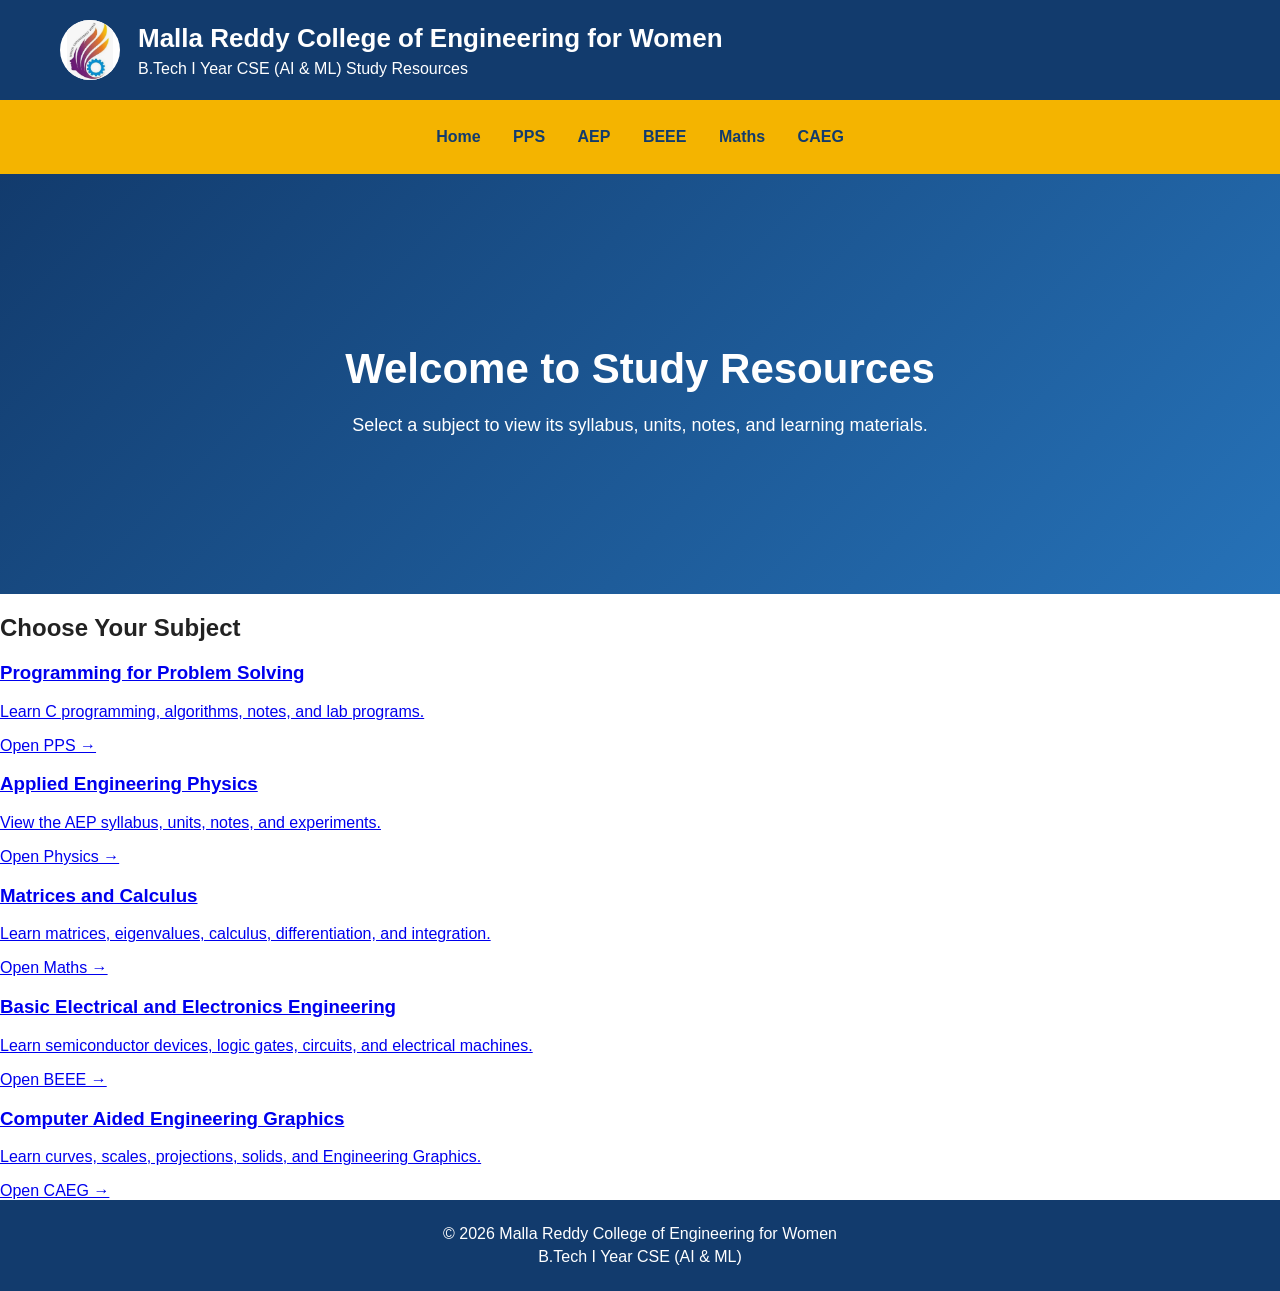
<file: index.html>
<!DOCTYPE html>
<html lang="en">
<head>
  <meta charset="UTF-8">
  <meta name="viewport" content="width=device-width, initial-scale=1.0">
  <title>MRECW Study Resources</title>
  <link rel="stylesheet" href="style.css">
</head>

<body>
  <header>
    <div class="logo">
      <img src="logo.jpg" alt="MRECW College Logo">
    </div>

    <div class="college-name">
      <h1>Malla Reddy College of Engineering for Women</h1>
      <p>B.Tech I Year CSE (AI &amp; ML) Study Resources</p>
    </div>
  </header>

  <nav>
    <nav>
  <a href="index.html">Home</a>
  <a href="pps.html">PPS</a>
  <a href="physics.html">AEP</a>
  <a href="BEEE.html">BEEE</a>
  <a href="maths.html">Maths</a>
  <a href="CAEG.html">CAEG</a>
</nav>
  </nav>

  <section class="hero">
    <div class="hero-content">
      <h2>Welcome to Study Resources</h2>
      <p>Select a subject to view its syllabus, units, notes, and learning materials.</p>
    </div>
  </section>

  <section class="subjects">
    <h2>Choose Your Subject</h2>

    <div class="subject-grid">
      <a class="subject-card" href="pps.html">
        <h3>Programming for Problem Solving</h3>
        <p>Learn C programming, algorithms, notes, and lab programs.</p>
        <span>Open PPS →</span>
      </a>

      <a class="subject-card" href="physics.html">
        <h3>Applied Engineering Physics</h3>
        <p>View the AEP syllabus, units, notes, and experiments.</p>
        <span>Open Physics →</span>
      </a>
      <a class="subject-card" href="maths.html">
  <h3>Matrices and Calculus</h3>
  <p>Learn matrices, eigenvalues, calculus, differentiation, and integration.</p>
  <span>Open Maths →</span>
</a>
<a class="subject-card" href="beee.html">
  <h3>Basic Electrical and Electronics Engineering</h3>
  <p>Learn semiconductor devices, logic gates, circuits, and electrical machines.</p>
  <span>Open BEEE →</span>
</a>
<a class="subject-card" href="caeg.html">
  <h3>Computer Aided Engineering Graphics</h3>
  <p>Learn curves, scales, projections, solids, and Engineering Graphics.</p>
  <span>Open CAEG →</span>
</a>
    </div>
  </section>

  <footer>
    <p>© 2026 Malla Reddy College of Engineering for Women</p>
    <p>B.Tech I Year CSE (AI &amp; ML)</p>
  </footer>
</body>
</html>
</file>
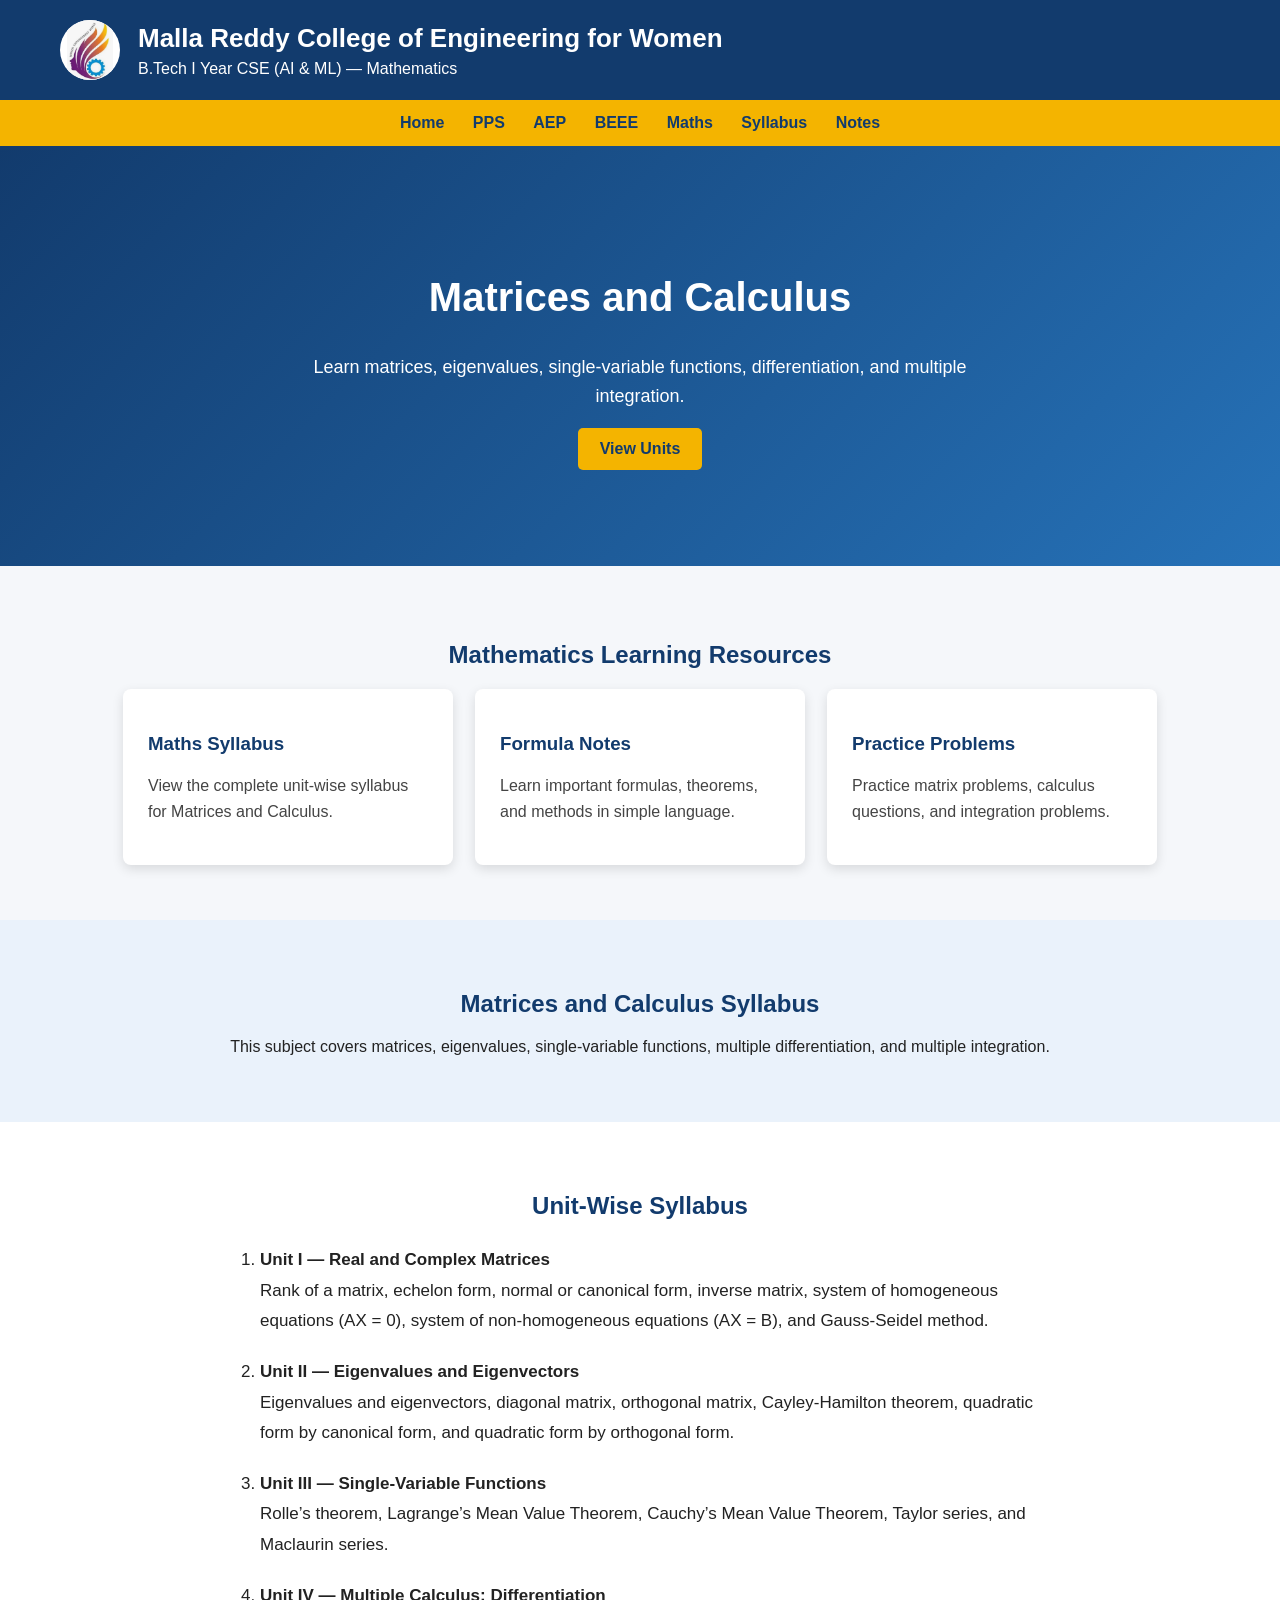
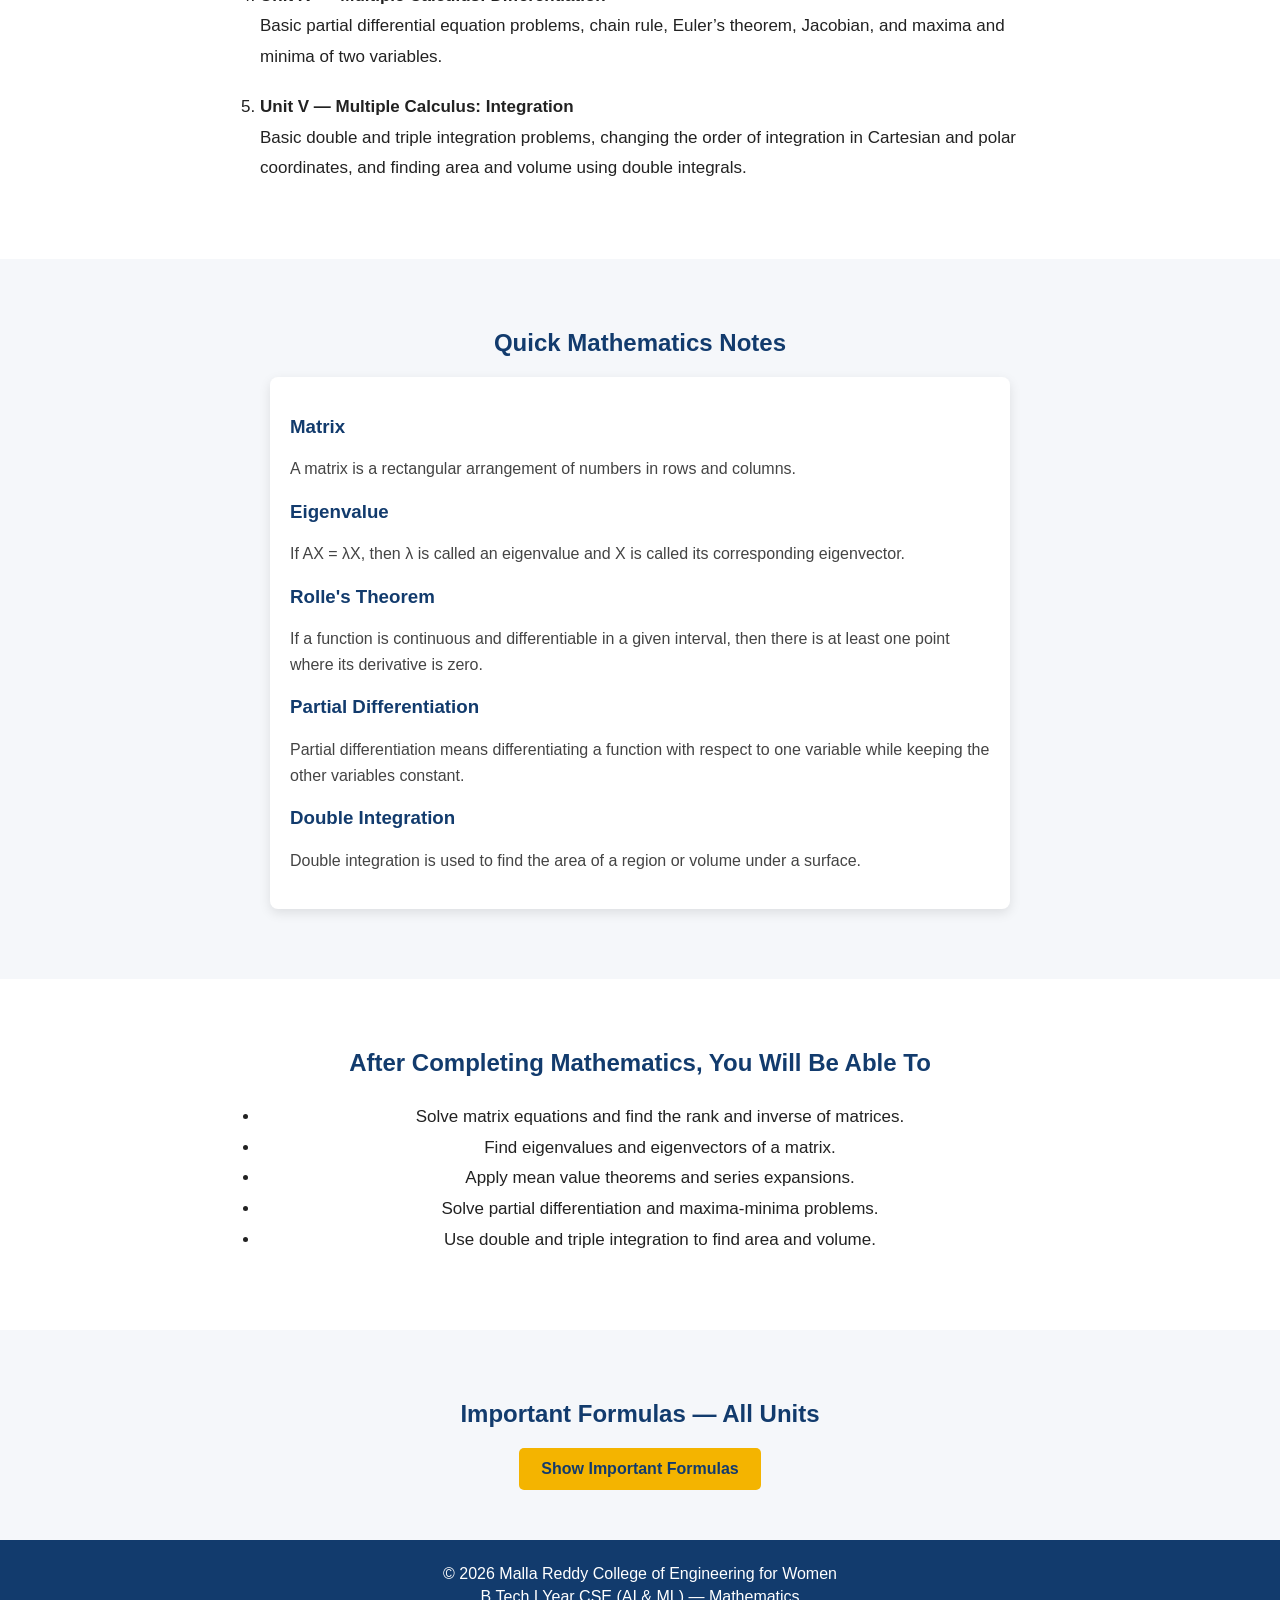
<file: maths.html>
<!DOCTYPE html>
<html lang="en">
<head>
  <meta charset="UTF-8">
  <meta name="viewport" content="width=device-width, initial-scale=1.0">
  <title>Matrices and Calculus | MRECW</title>
  <link rel="stylesheet" href="style-maths.css">
</head>

<body>
  <header>
    <div class="logo">
      <img src="logo.jpg" alt="MRECW College Logo">
    </div>

    <div class="college-name">
      <h1>Malla Reddy College of Engineering for Women</h1>
      <p>B.Tech I Year CSE (AI &amp; ML) — Mathematics</p>
    </div>
  </header>

  <nav>
    <a href="index.html">Home</a>
    <a href="pps.html">PPS</a>
    <a href="physics.html">AEP</a>
    <a href="beee.html">BEEE</a>
    <a href="maths.html">Maths</a>
    <a href="#syllabus">Syllabus</a>
    <a href="#notes">Notes</a>
  </nav>

  <section class="hero" id="home">
    <div class="hero-content">
      <h2>Matrices and Calculus</h2>
      <p>
        Learn matrices, eigenvalues, single-variable functions,
        differentiation, and multiple integration.
      </p>
      <button id="start-button">View Units</button>
    </div>
  </section>

  <section class="highlights">
    <h2>Mathematics Learning Resources</h2>

    <div class="card-container">
      <article class="card">
        <h3>Maths Syllabus</h3>
        <p>View the complete unit-wise syllabus for Matrices and Calculus.</p>
      </article>

      <article class="card">
        <h3>Formula Notes</h3>
        <p>Learn important formulas, theorems, and methods in simple language.</p>
      </article>

      <article class="card">
        <h3>Practice Problems</h3>
        <p>Practice matrix problems, calculus questions, and integration problems.</p>
      </article>
    </div>
  </section>

  <section class="syllabus-section" id="syllabus">
    <h2>Matrices and Calculus Syllabus</h2>

    <p>
      This subject covers matrices, eigenvalues, single-variable functions,
      multiple differentiation, and multiple integration.
    </p>
  </section>

  <section class="units" id="units">
    <h2>Unit-Wise Syllabus</h2>

    <ol>
      <li>
        <b>Unit I — Real and Complex Matrices</b><br>
        Rank of a matrix, echelon form, normal or canonical form,
        inverse matrix, system of homogeneous equations (AX = 0),
        system of non-homogeneous equations (AX = B), and Gauss-Seidel method.
      </li>

      <li>
        <b>Unit II — Eigenvalues and Eigenvectors</b><br>
        Eigenvalues and eigenvectors, diagonal matrix, orthogonal matrix,
        Cayley-Hamilton theorem, quadratic form by canonical form,
        and quadratic form by orthogonal form.
      </li>

      <li>
        <b>Unit III — Single-Variable Functions</b><br>
        Rolle’s theorem, Lagrange’s Mean Value Theorem,
        Cauchy’s Mean Value Theorem, Taylor series, and Maclaurin series.
      </li>

      <li>
        <b>Unit IV — Multiple Calculus: Differentiation</b><br>
        Basic partial differential equation problems, chain rule,
        Euler’s theorem, Jacobian, and maxima and minima of two variables.
      </li>

      <li>
        <b>Unit V — Multiple Calculus: Integration</b><br>
        Basic double and triple integration problems, changing the order of
        integration in Cartesian and polar coordinates, and finding area
        and volume using double integrals.
      </li>
    </ol>
  </section>

  <section class="notes-section" id="notes">
    <h2>Quick Mathematics Notes</h2>

    <div class="notes-box">
      <h3>Matrix</h3>
      <p>
        A matrix is a rectangular arrangement of numbers in rows and columns.
      </p>

      <h3>Eigenvalue</h3>
      <p>
        If AX = λX, then λ is called an eigenvalue and X is called
        its corresponding eigenvector.
      </p>

      <h3>Rolle's Theorem</h3>
      <p>
        If a function is continuous and differentiable in a given interval,
        then there is at least one point where its derivative is zero.
      </p>

      <h3>Partial Differentiation</h3>
      <p>
        Partial differentiation means differentiating a function with respect
        to one variable while keeping the other variables constant.
      </p>

      <h3>Double Integration</h3>
      <p>
        Double integration is used to find the area of a region or volume
        under a surface.
      </p>
    </div>
  </section>

  <section class="outcomes">
    <h2>After Completing Mathematics, You Will Be Able To</h2>

    <ul>
      <li>Solve matrix equations and find the rank and inverse of matrices.</li>
      <li>Find eigenvalues and eigenvectors of a matrix.</li>
      <li>Apply mean value theorems and series expansions.</li>
      <li>Solve partial differentiation and maxima-minima problems.</li>
      <li>Use double and triple integration to find area and volume.</li>
    </ul>
  </section>

  

    <section class="example-section">
  <h2>Important Formulas — All Units</h2>

  <button class="show-button" id="formula-button">
    Show Important Formulas
  </button>

  <div class="formula-box" id="formula-box">
    <h3>Unit I — Matrices</h3>
    <p>
      For a 2 × 2 matrix A = [a b; c d]:<br>
      det(A) = ad − bc
    </p>
    <p>
      A⁻¹ = 1/(ad − bc) [d −b; −c a]
    </p>

    <h3>Unit II — Eigenvalues and Eigenvectors</h3>
    <p>
      Characteristic equation:<br>
      det(A − λI) = 0
    </p>
    <p>
      Eigenvector equation:<br>
      AX = λX
    </p>

    <h3>Unit III — Single-Variable Functions</h3>
    <p>
      Taylor series:<br>
      f(x) = f(a) + (x − a)f′(a) + (x − a)²/2! f″(a) + ...
    </p>
    <p>
      Maclaurin series is Taylor series at a = 0.
    </p>

    <h3>Unit IV — Multiple Calculus: Differentiation</h3>
    <p>
      Total derivative:<br>
      dz/dx = ∂z/∂x + ∂z/∂y × dy/dx
    </p>
    <p>
      Euler’s theorem:<br>
      x(∂z/∂x) + y(∂z/∂y) = nz
    </p>

    <h3>Unit V — Multiple Calculus: Integration</h3>
    <p>
      Double integration:<br>
      ∬ f(x, y) dx dy
    </p>
    <p>
      Area of a region R:<br>
      A = ∬<sub>R</sub> 1 dA
    </p>
    <p>
      Volume under a surface:<br>
      V = ∬<sub>R</sub> z dA
    </p>
  </div>
</section>

  <footer>
    <p>© 2026 Malla Reddy College of Engineering for Women</p>
    <p>B.Tech I Year CSE (AI &amp; ML) — Mathematics</p>
  </footer>

  <script src="script-maths.js"></script>
</body>
</html>
</file>
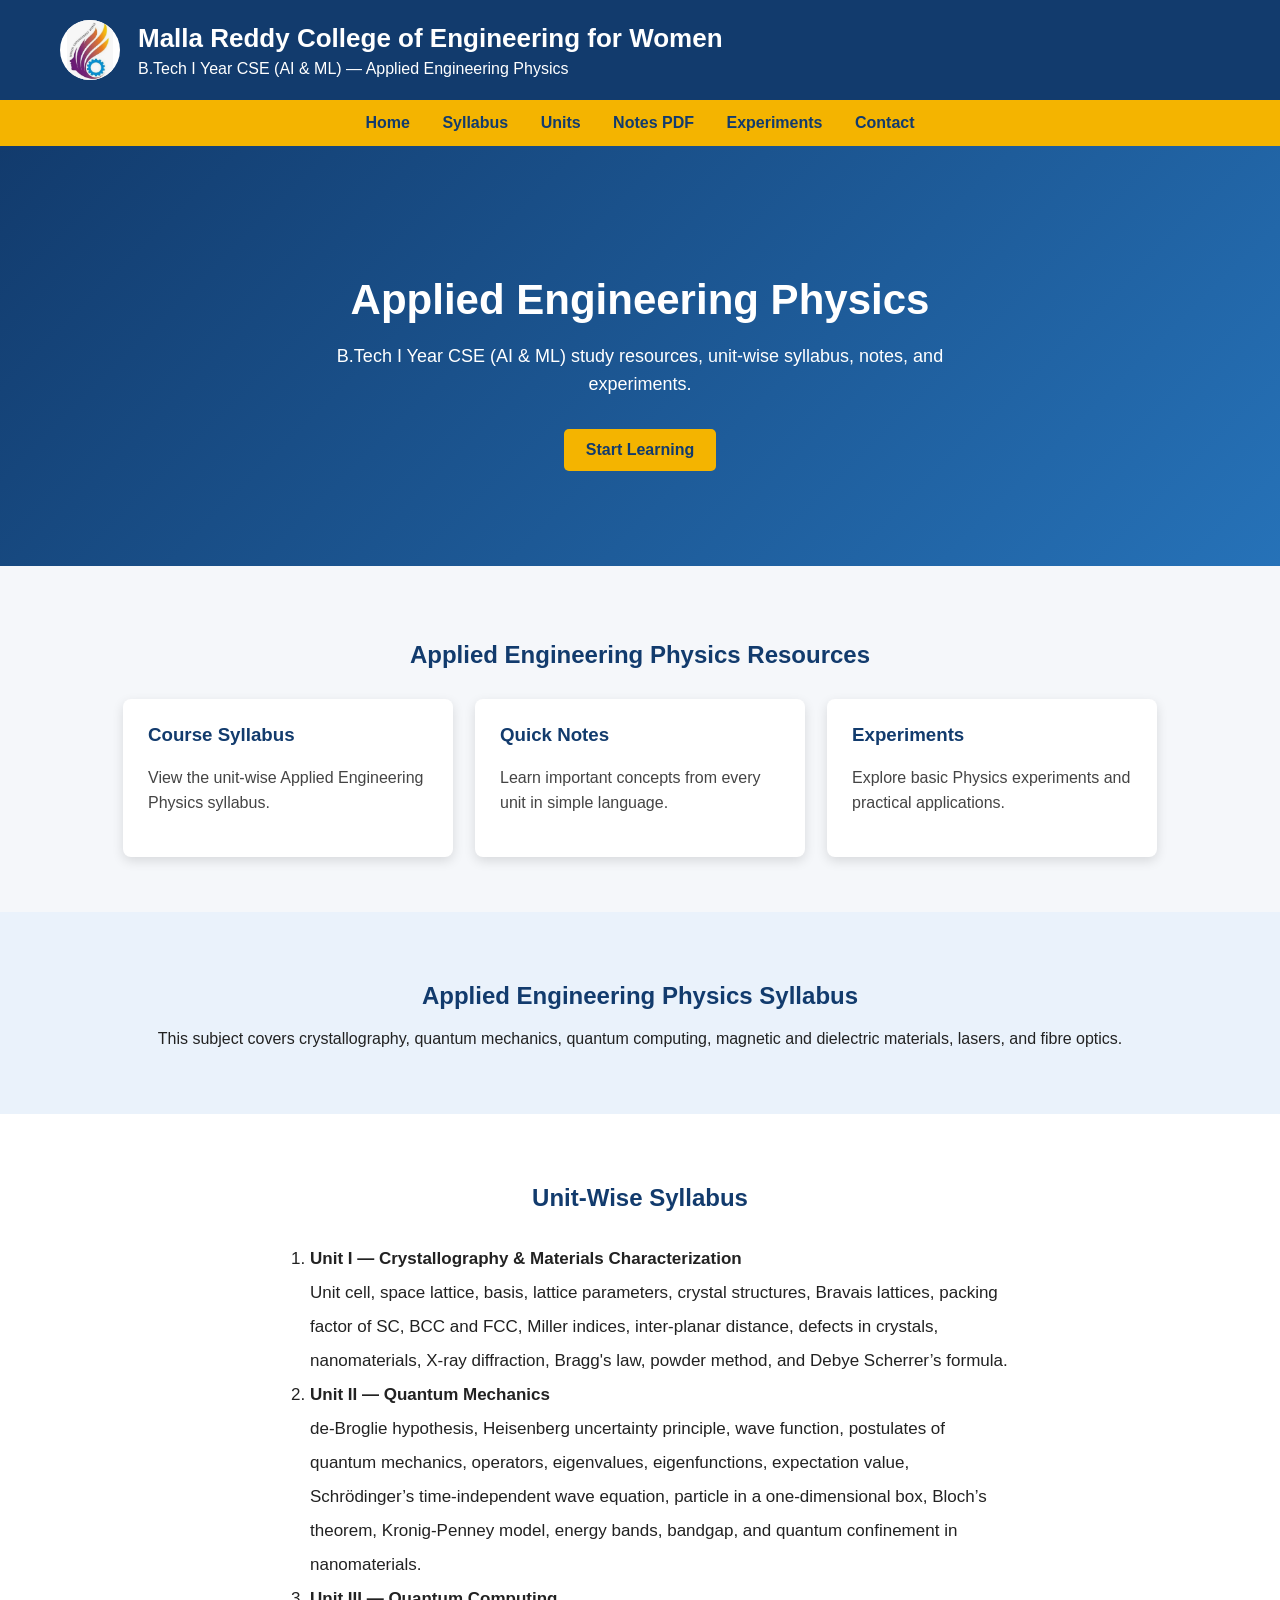
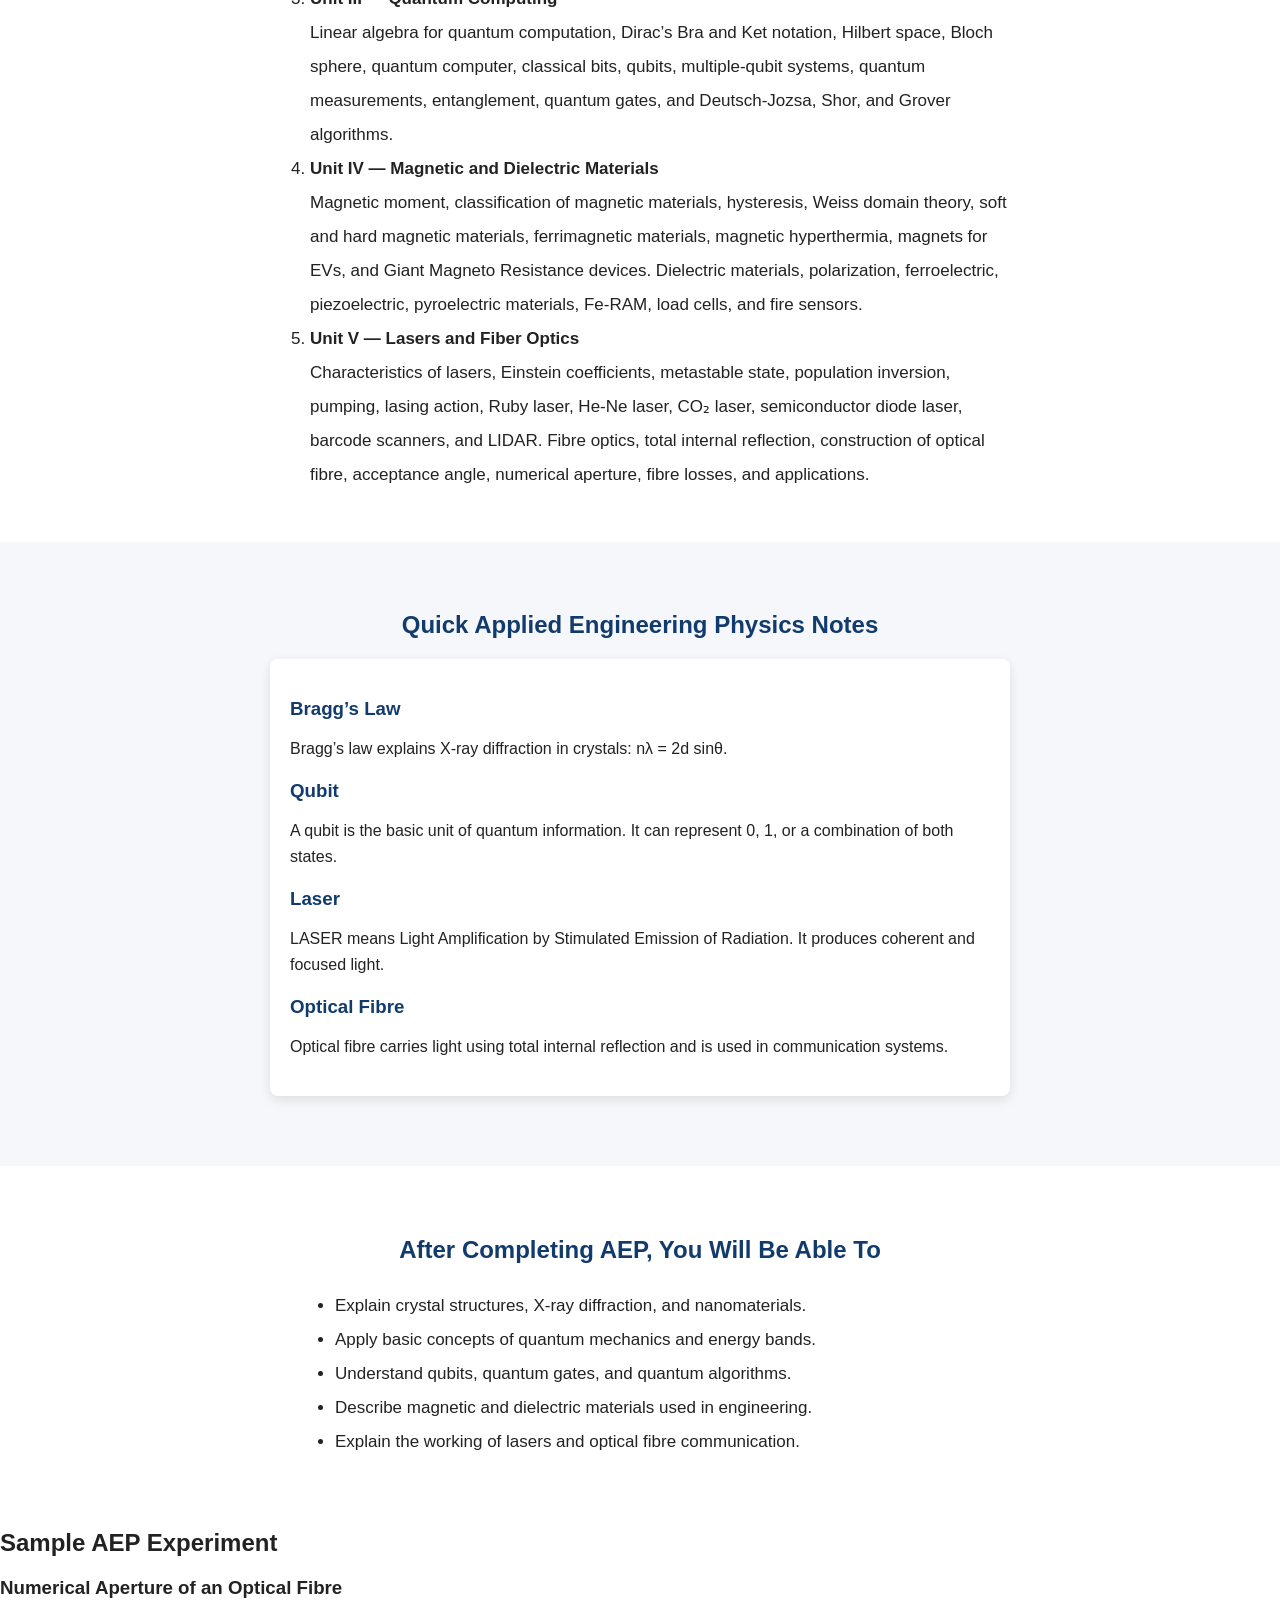
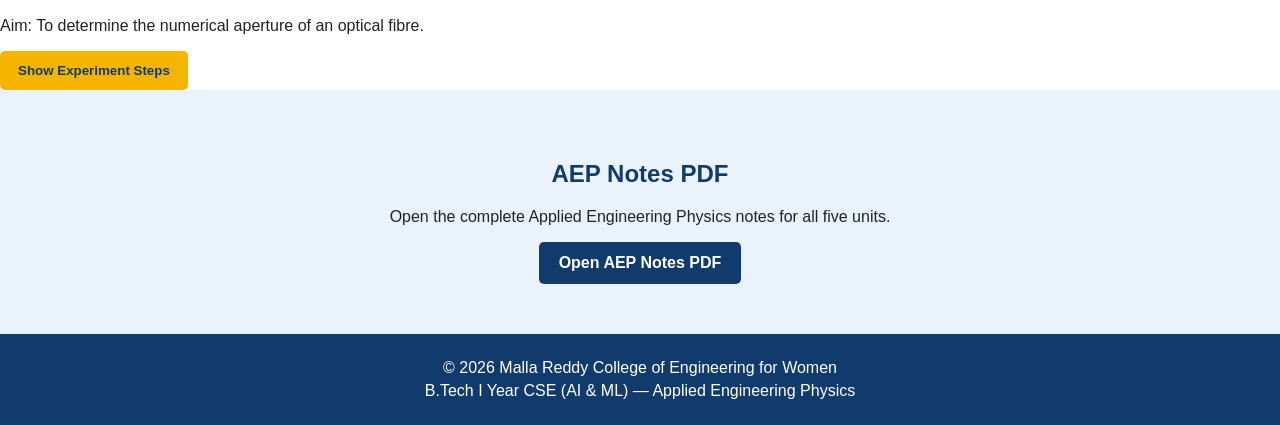
<file: physics.html>
<!DOCTYPE html>
<html lang="en">
<head>
  <meta charset="UTF-8">
  <meta name="viewport" content="width=device-width, initial-scale=1.0">
  <title>Applied Engineering Physics | MRECW</title>
  <link rel="stylesheet" href="style.css">
</head>

<body>
  <header>
    <div class="logo">
      <img src="logo.jpg" alt="MRECW College Logo">
    </div>

    <div class="college-name">
      <h1>Malla Reddy College of Engineering for Women</h1>
      <p>B.Tech I Year CSE (AI &amp; ML) — Applied Engineering Physics</p>
    </div>
  </header>

  <nav>
    <a href="#home">Home</a>
    <a href="#syllabus">Syllabus</a>
    <a href="#units">Units</a>
    <a href="aep-notes.pdf" target="_blank">Notes PDF</a>
    <a href="#experiments">Experiments</a>
    <a href="#contact">Contact</a>
  </nav>

  <section class="hero" id="home">
    <div class="hero-content">
      <h2>Applied Engineering Physics</h2>
      <p>
        B.Tech I Year CSE (AI &amp; ML) study resources, unit-wise syllabus,
        notes, and experiments.
      </p>
      <button id="start-button">Start Learning</button>
    </div>
  </section>

  <section class="highlights">
    <h2>Applied Engineering Physics Resources</h2>

    <div class="card-container">
      <article class="card">
        <h3>Course Syllabus</h3>
        <p>View the unit-wise Applied Engineering Physics syllabus.</p>
      </article>

      <article class="card">
        <h3>Quick Notes</h3>
        <p>Learn important concepts from every unit in simple language.</p>
      </article>

      <article class="card">
        <h3>Experiments</h3>
        <p>Explore basic Physics experiments and practical applications.</p>
      </article>
    </div>
  </section>

  <section class="syllabus-section" id="syllabus">
    <h2>Applied Engineering Physics Syllabus</h2>

    <p>
      This subject covers crystallography, quantum mechanics, quantum
      computing, magnetic and dielectric materials, lasers, and fibre optics.
    </p>
  </section>

  <section class="units" id="units">
    <h2>Unit-Wise Syllabus</h2>

    <ol>
      <li>
        <b>Unit I — Crystallography &amp; Materials Characterization</b><br>
        Unit cell, space lattice, basis, lattice parameters, crystal structures,
        Bravais lattices, packing factor of SC, BCC and FCC, Miller indices,
        inter-planar distance, defects in crystals, nanomaterials,
        X-ray diffraction, Bragg's law, powder method, and Debye Scherrer’s formula.
      </li>

      <li>
        <b>Unit II — Quantum Mechanics</b><br>
        de-Broglie hypothesis, Heisenberg uncertainty principle, wave function,
        postulates of quantum mechanics, operators, eigenvalues, eigenfunctions,
        expectation value, Schrödinger’s time-independent wave equation,
        particle in a one-dimensional box, Bloch’s theorem, Kronig-Penney model,
        energy bands, bandgap, and quantum confinement in nanomaterials.
      </li>

      <li>
        <b>Unit III — Quantum Computing</b><br>
        Linear algebra for quantum computation, Dirac’s Bra and Ket notation,
        Hilbert space, Bloch sphere, quantum computer, classical bits, qubits,
        multiple-qubit systems, quantum measurements, entanglement, quantum gates,
        and Deutsch-Jozsa, Shor, and Grover algorithms.
      </li>

      <li>
        <b>Unit IV — Magnetic and Dielectric Materials</b><br>
        Magnetic moment, classification of magnetic materials, hysteresis,
        Weiss domain theory, soft and hard magnetic materials, ferrimagnetic
        materials, magnetic hyperthermia, magnets for EVs, and Giant Magneto
        Resistance devices. Dielectric materials, polarization, ferroelectric,
        piezoelectric, pyroelectric materials, Fe-RAM, load cells, and fire sensors.
      </li>

      <li>
        <b>Unit V — Lasers and Fiber Optics</b><br>
        Characteristics of lasers, Einstein coefficients, metastable state,
        population inversion, pumping, lasing action, Ruby laser, He-Ne laser,
        CO₂ laser, semiconductor diode laser, barcode scanners, and LIDAR.
        Fibre optics, total internal reflection, construction of optical fibre,
        acceptance angle, numerical aperture, fibre losses, and applications.
      </li>
    </ol>
  </section>

  <section class="notes-section" id="notes">
    <h2>Quick Applied Engineering Physics Notes</h2>

    <div class="notes-box">
      <h3>Bragg’s Law</h3>
      <p>
        Bragg’s law explains X-ray diffraction in crystals:
        nλ = 2d sinθ.
      </p>

      <h3>Qubit</h3>
      <p>
        A qubit is the basic unit of quantum information. It can represent
        0, 1, or a combination of both states.
      </p>

      <h3>Laser</h3>
      <p>
        LASER means Light Amplification by Stimulated Emission of Radiation.
        It produces coherent and focused light.
      </p>

      <h3>Optical Fibre</h3>
      <p>
        Optical fibre carries light using total internal reflection and is
        used in communication systems.
      </p>
    </div>
  </section>

  <section class="outcomes">
    <h2>After Completing AEP, You Will Be Able To</h2>

    <ul>
      <li>Explain crystal structures, X-ray diffraction, and nanomaterials.</li>
      <li>Apply basic concepts of quantum mechanics and energy bands.</li>
      <li>Understand qubits, quantum gates, and quantum algorithms.</li>
      <li>Describe magnetic and dielectric materials used in engineering.</li>
      <li>Explain the working of lasers and optical fibre communication.</li>
    </ul>
  </section>

  <section class="experiment-section" id="experiments">
  <h2>Sample AEP Experiment</h2>
  <h3>Numerical Aperture of an Optical Fibre</h3>

  <p>
    Aim: To determine the numerical aperture of an optical fibre.
  </p>

  <button class="explain-button" id="experiment-button">
    Show Experiment Steps
  </button>

  <div class="program-explanation" id="experiment-explanation">
    <ol>
      <li>Connect the optical fibre to a light source.</li>
      <li>Place a screen at a known distance from the fibre end.</li>
      <li>Measure the diameter of the light spot on the screen.</li>
      <li>Calculate the acceptance angle using the measurements.</li>
      <li>Find numerical aperture using: NA = sin θ.</li>
    </ol>
  </div>
</section>
<section class="pdf-section">
  <h2>AEP Notes PDF</h2>
  <p>Open the complete Applied Engineering Physics notes for all five units.</p>

  <a class="pdf-button" href="aep-notes.pdf" target="_blank">
    Open AEP Notes PDF
  </a>
</section>
  <footer id="contact">
    <p>© 2026 Malla Reddy College of Engineering for Women</p>
    <p>B.Tech I Year CSE (AI &amp; ML) — Applied Engineering Physics</p>
  </footer>

  <script src="script.js"></script>
</body>
</html>
</file>
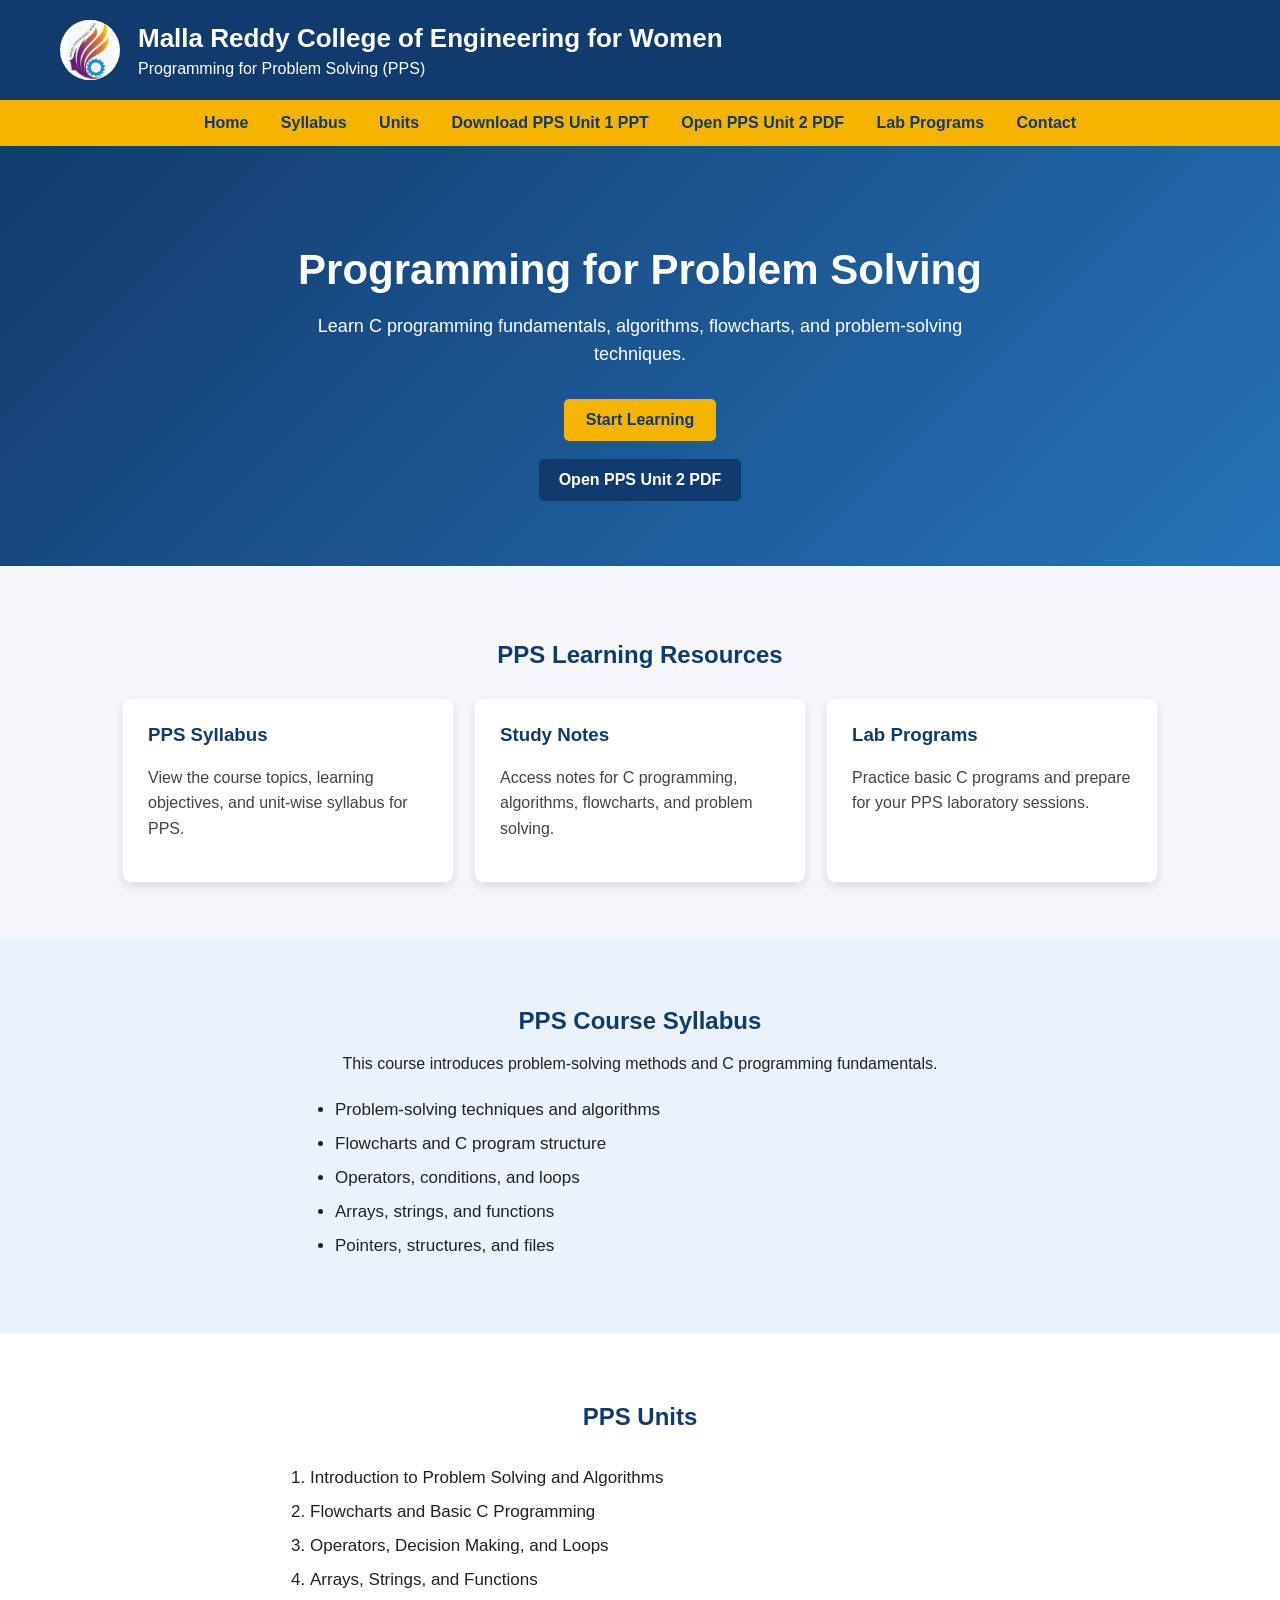
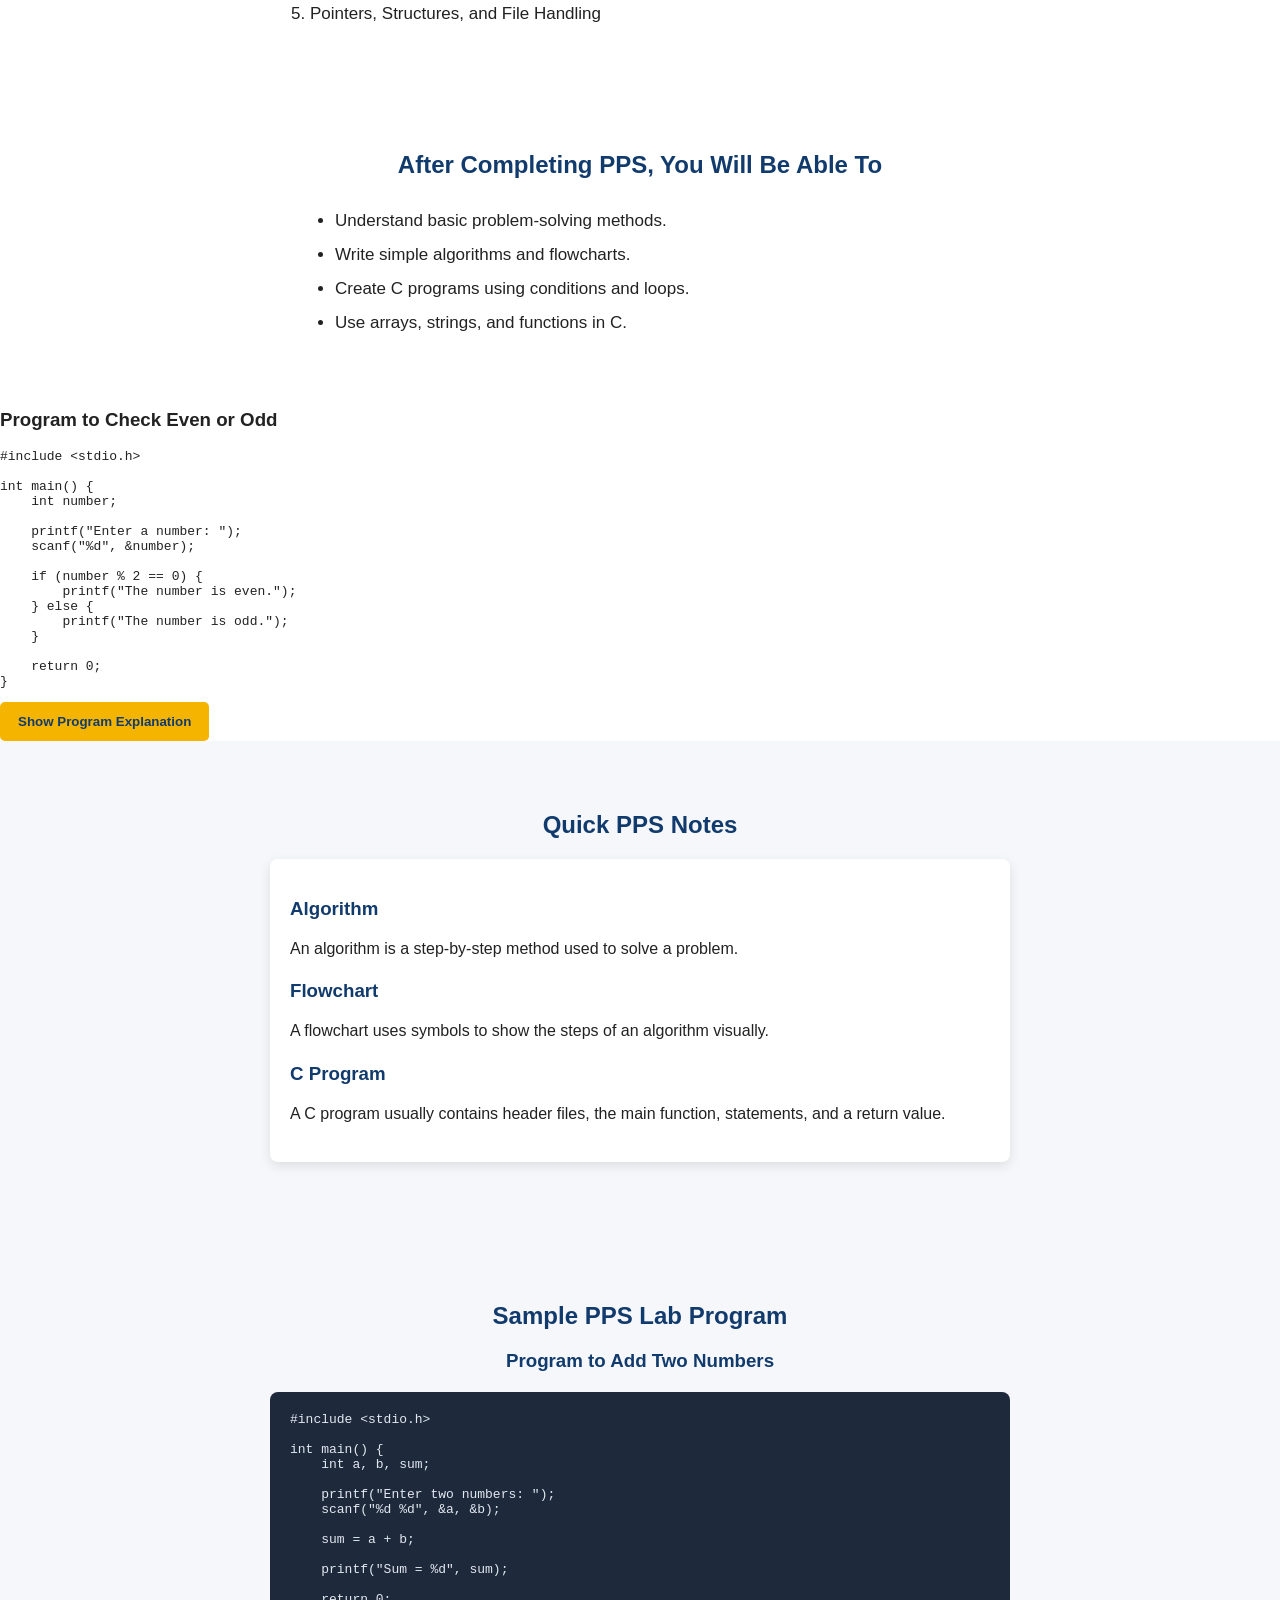
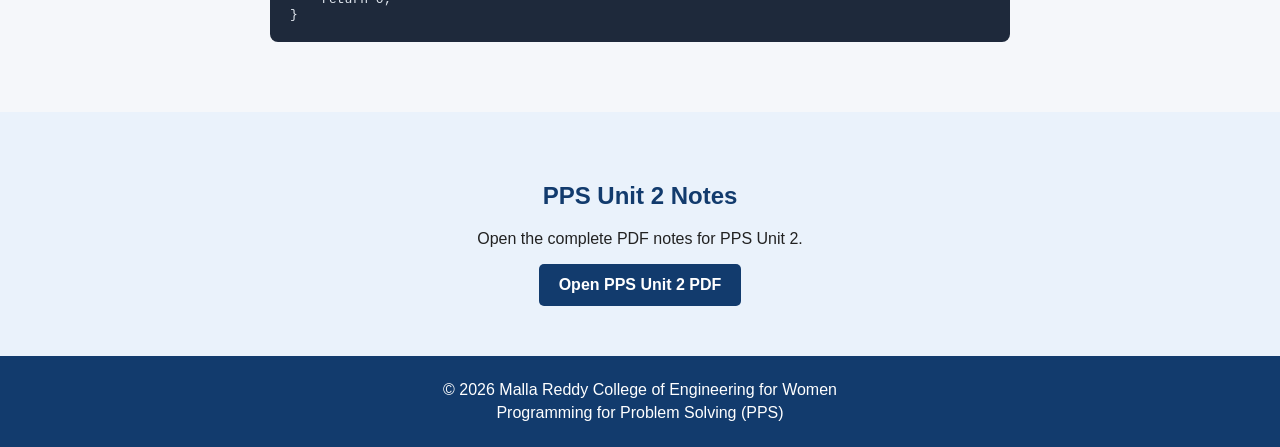
<file: pps.html>
<!DOCTYPE html>
<html lang="en">
<head>
  <meta charset="UTF-8">
  <meta name="viewport" content="width=device-width, initial-scale=1.0">
  <title>PPS | MRECW</title>
  <link rel="stylesheet" href="style.css">
</head>

<body>
  <header>
    <div class="logo">
      <img src="logo.jpg" alt="MRECW College Logo">
    </div>

    <div class="college-name">
      <h1>Malla Reddy College of Engineering for Women</h1>
      <p>Programming for Problem Solving (PPS)</p>
    </div>
  </header>

  <nav>
    <a href="#home">Home</a>
    <a href="#syllabus">Syllabus</a>
    <a href="#units">Units</a>
    <a href="pps-unit-1.ppt" download>Download PPS Unit 1 PPT</a>
<a href="pps-unit-2.pdf" target="_blank">Open PPS Unit 2 PDF</a>
    <a href="#lab-programs">Lab Programs</a>
    <a href="#contact">Contact</a>
  </nav>

  <section class="hero" id="home">
    <div class="hero-content">
      <h2>Programming for Problem Solving</h2>
      <p>
        Learn C programming fundamentals, algorithms, flowcharts,
        and problem-solving techniques.
      </p>
      <button id="start-button">Start Learning</button>
      <br><br>

<a class="pdf-button" href="pps-unit-2.pdf" target="_blank">
  Open PPS Unit 2 PDF
</a>
    </div>
  </section>

  <section class="highlights">
    <h2>PPS Learning Resources</h2>

    <div class="card-container">
  <article class="card">
    <h3>PPS Syllabus</h3>
    <p>
      View the course topics, learning objectives, and unit-wise
      syllabus for PPS.
    </p>
  </article>

  <article class="card">
    <h3>Study Notes</h3>
    <p>
      Access notes for C programming, algorithms, flowcharts,
      and problem solving.
    </p>
  </article>

  <article class="card">
    <h3>Lab Programs</h3>
    <p>
      Practice basic C programs and prepare for your PPS
      laboratory sessions.
    </p>
  </article>
</div>
    
  </section>
<section class="syllabus-section" id="syllabus">
  <h2>PPS Course Syllabus</h2>

  <p>
    This course introduces problem-solving methods and C programming
    fundamentals.
  </p>

  <ul>
    <li>Problem-solving techniques and algorithms</li>
    <li>Flowcharts and C program structure</li>
    <li>Operators, conditions, and loops</li>
    <li>Arrays, strings, and functions</li>
    <li>Pointers, structures, and files</li>
  </ul>
</section>
  <section class="units" id="units">
    <h2>PPS Units</h2>

    <ol>
      <li>Introduction to Problem Solving and Algorithms</li>
      <li>Flowcharts and Basic C Programming</li>
      <li>Operators, Decision Making, and Loops</li>
      <li>Arrays, Strings, and Functions</li>
      <li>Pointers, Structures, and File Handling</li>
    </ol>
  </section>
  <section class="outcomes">
  <h2>After Completing PPS, You Will Be Able To</h2>

  <ul>
    <li>Understand basic problem-solving methods.</li>
    <li>Write simple algorithms and flowcharts.</li>
    <li>Create C programs using conditions and loops.</li>
    <li>Use arrays, strings, and functions in C.</li>
  </ul>
</section>
<h3>Program to Check Even or Odd</h3>

<pre><code>#include &lt;stdio.h&gt;

int main() {
    int number;

    printf("Enter a number: ");
    scanf("%d", &amp;number);

    if (number % 2 == 0) {
        printf("The number is even.");
    } else {
        printf("The number is odd.");
    }

    return 0;
}</code></pre>
<button class="explain-button" id="explain-button">
  Show Program Explanation
</button>

<p class="program-explanation" id="program-explanation">
  This program takes two numbers from the user, adds them, stores the result in
  the <b>sum</b> variable, and displays the result.
</p>
<section class="notes-section" id="notes">
  <h2>Quick PPS Notes</h2>

  <div class="notes-box">
    <h3>Algorithm</h3>
    <p>An algorithm is a step-by-step method used to solve a problem.</p>

    <h3>Flowchart</h3>
    <p>A flowchart uses symbols to show the steps of an algorithm visually.</p>

    <h3>C Program</h3>
    <p>A C program usually contains header files, the main function, statements, and a return value.</p>
  </div>
</section>
<section class="program-section" id="lab-programs">
  <h2>Sample PPS Lab Program</h2>
  <h3>Program to Add Two Numbers</h3>

  <pre><code>#include &lt;stdio.h&gt;

int main() {
    int a, b, sum;

    printf("Enter two numbers: ");
    scanf("%d %d", &amp;a, &amp;b);

    sum = a + b;

    printf("Sum = %d", sum);

    return 0;
}</code></pre>
</code></pre>
</section>
<section class="pdf-section">
  <h2>PPS Unit 2 Notes</h2>
  <p>Open the complete PDF notes for PPS Unit 2.</p>

  <a class="pdf-button" href="./pps-unit-2.pdf" target="_blank">
  Open PPS Unit 2 PDF
</a>
</section>
  <footer id="contact">
    <p>© 2026 Malla Reddy College of Engineering for Women</p>
    <p>Programming for Problem Solving (PPS)</p>
  </footer>

  <script src="script.js"></script>
</body>
</html>
</file>
<file: style.css>
html {
  scroll-behavior: smooth;
}

body {
  margin: 0;
  font-family: Arial, sans-serif;
  color: #222;
}

header {
  background-color: #123b6d;
  color: white;
  display: flex;
  align-items: center;
  padding: 20px 60px;
}

.logo {
  width: 60px;
  height: 60px;
  margin-right: 18px;
  background-color: white;
  border-radius: 50%;
  overflow: hidden;
}

.logo img {
  width: 100%;
  height: 100%;
  object-fit: contain;
}

.college-name h1 {
  margin: 0;
  font-size: 26px;
}

.college-name p {
  margin: 6px 0 0;
}

nav {
  background-color: #f4b400;
  text-align: center;
  padding: 14px;
}

nav a {
  color: #123b6d;
  text-decoration: none;
  font-weight: bold;
  margin: 0 14px;
}

nav a:hover {
  color: white;
}

.hero {
  min-height: 360px;
  background: linear-gradient(135deg, #123b6d, #2672b8);
  color: white;
  display: flex;
  align-items: center;
  justify-content: center;
  text-align: center;
  padding: 30px;
}

.hero-content {
  max-width: 700px;
}

.hero h2 {
  font-size: 42px;
  margin-bottom: 15px;
}

.hero p {
  font-size: 18px;
  line-height: 1.6;
}

.hero button {
  background-color: #f4b400;
  color: #123b6d;
  border: none;
  border-radius: 5px;
  padding: 12px 22px;
  margin-top: 12px;
  font-size: 16px;
  font-weight: bold;
  cursor: pointer;
}

.hero button:hover {
  background-color: white;
}

.highlights {
  padding: 55px 60px;
  text-align: center;
  background-color: #f5f7fa;
}

.highlights h2,
.units h2 {
  color: #123b6d;
  margin-bottom: 30px;
}

.card-container {
  display: flex;
  justify-content: center;
  gap: 22px;
}

.card {
  background-color: white;
  width: 280px;
  padding: 25px;
  text-align: left;
  border-radius: 8px;
  box-shadow: 0 4px 12px rgba(0, 0, 0, 0.12);
}

.card h3 {
  color: #123b6d;
  margin-top: 0;
}

.card p {
  color: #444;
  line-height: 1.6;
}

.units {
  padding: 50px 60px;
  background-color: white;
}

.units h2 {
  text-align: center;
}

.units ol {
  max-width: 700px;
  margin: 25px auto 0;
  line-height: 2;
  font-size: 17px;
}

footer {
  background-color: #123b6d;
  color: white;
  text-align: center;
  padding: 20px;
}

footer p {
  margin: 5px 0;
}

@media (max-width: 700px) {
  header {
    padding: 18px;
  }

  .college-name h1 {
    font-size: 18px;
  }

  nav a {
    display: inline-block;
    margin: 7px;
  }

  .hero h2 {
    font-size: 30px;
  }

  .highlights,
  .units {
    padding: 40px 20px;
  }

  .card-container {
    flex-direction: column;
    align-items: center;
  }
}
.program-section {
  background-color: #f5f7fa;
  padding: 50px 60px;
  text-align: center;
}

.program-section h2,
.program-section h3 {
  color: #123b6d;
}

.program-section pre {
  max-width: 700px;
  margin: 20px auto;
  padding: 20px;
  background-color: #1e293b;
  color: #e2e8f0;
  text-align: left;
  overflow-x: auto;
  border-radius: 8px;
}
.card {
  transition: transform 0.3s, box-shadow 0.3s;
}

.card:hover {
  transform: translateY(-10px);
  box-shadow: 0 8px 18px rgba(0, 0, 0, 0.2);
}
.outcomes {
  padding: 50px 60px;
  text-align: center;
  background-color: white;
}

.outcomes h2 {
  color: #123b6d;
}

.outcomes ul {
  max-width: 650px;
  margin: 25px auto 0;
  text-align: left;
  line-height: 2;
  font-size: 17px;
}
.explain-button {
  background-color: #f4b400;
  color: #123b6d;
  border: none;
  padding: 12px 18px;
  font-weight: bold;
  cursor: pointer;
  border-radius: 5px;
}

.program-explanation {
  display: none;
  max-width: 700px;
  margin: 18px auto;
  padding: 15px;
  background-color: white;
  border-left: 5px solid #123b6d;
  text-align: left;
}

.program-explanation.show {
  display: block;
}
.syllabus-section {
  padding: 50px 60px;
  text-align: center;
  background-color: #eaf2fb;
}

.syllabus-section h2 {
  color: #123b6d;
}

.syllabus-section ul {
  max-width: 650px;
  margin: 20px auto;
  text-align: left;
  line-height: 2;
  font-size: 17px;
}
.notes-section {
  padding: 50px 60px;
  text-align: center;
  background-color: #f5f7fa;
}

.notes-section h2 {
  color: #123b6d;
}

.notes-box {
  max-width: 700px;
  margin: 20px auto;
  padding: 20px;
  background-color: white;
  text-align: left;
  border-radius: 8px;
  box-shadow: 0 4px 12px rgba(0, 0, 0, 0.1);
}

.notes-box h3 {
  color: #123b6d;
  margin-bottom: 5px;
}

.notes-box p {
  line-height: 1.6;
}
.pdf-section {
  text-align: center;
  padding: 50px 20px;
  background-color: #eaf2fb;
}

.pdf-section h2 {
  color: #123b6d;
}

.pdf-button {
  display: inline-block;
  background-color: #123b6d;
  color: white;
  text-decoration: none;
  padding: 12px 20px;
  border-radius: 5px;
  font-weight: bold;
}
</file>
<file: style-maths.css>
html {
  scroll-behavior: smooth;
}

body {
  margin: 0;
  font-family: Arial, sans-serif;
  color: #222;
}

header {
  background-color: #123b6d;
  color: white;
  display: flex;
  align-items: center;
  padding: 20px 60px;
}

.logo {
  width: 60px;
  height: 60px;
  margin-right: 18px;
  background-color: white;
  border-radius: 50%;
  overflow: hidden;
}

.logo img {
  width: 100%;
  height: 100%;
  object-fit: contain;
}

.college-name h1 {
  margin: 0;
  font-size: 26px;
}

.college-name p {
  margin: 6px 0 0;
}

nav {
  background-color: #f4b400;
  text-align: center;
  padding: 14px;
}

nav a {
  color: #123b6d;
  text-decoration: none;
  font-weight: bold;
  margin: 0 12px;
}

nav a:hover {
  color: white;
}

.hero {
  min-height: 360px;
  background: linear-gradient(135deg, #123b6d, #2672b8);
  color: white;
  display: flex;
  align-items: center;
  justify-content: center;
  text-align: center;
  padding: 30px;
}

.hero-content {
  max-width: 700px;
}

.hero h2 {
  font-size: 40px;
}

.hero p {
  font-size: 18px;
  line-height: 1.6;
}

.hero button,
.show-button {
  background-color: #f4b400;
  color: #123b6d;
  border: none;
  border-radius: 5px;
  padding: 12px 22px;
  font-size: 16px;
  font-weight: bold;
  cursor: pointer;
}

.highlights {
  padding: 55px 60px;
  text-align: center;
  background-color: #f5f7fa;
}

.highlights h2,
.units h2,
.outcomes h2 {
  color: #123b6d;
}

.card-container {
  display: flex;
  justify-content: center;
  gap: 22px;
}

.card {
  width: 280px;
  padding: 25px;
  background-color: white;
  text-align: left;
  border-radius: 8px;
  box-shadow: 0 4px 12px rgba(0, 0, 0, 0.12);
  transition: transform 0.3s;
}

.card:hover {
  transform: translateY(-8px);
}

.card h3,
.notes-box h3 {
  color: #123b6d;
}

.card p,
.notes-box p {
  line-height: 1.6;
  color: #444;
}

.syllabus-section,
.units,
.notes-section,
.outcomes,
.example-section {
  padding: 50px 60px;
}

.syllabus-section {
  text-align: center;
  background-color: #eaf2fb;
}

.syllabus-section h2,
.notes-section h2,
.example-section h2,
.example-section h3 {
  color: #123b6d;
}

.units {
  background-color: white;
}

.units h2 {
  text-align: center;
}

.units ol,
.outcomes ul {
  max-width: 800px;
  margin: 25px auto;
  line-height: 1.8;
  font-size: 17px;
}

.units li {
  margin-bottom: 20px;
}

.notes-section {
  text-align: center;
  background-color: #f5f7fa;
}

.notes-box {
  max-width: 700px;
  margin: 20px auto;
  padding: 20px;
  background-color: white;
  text-align: left;
  border-radius: 8px;
  box-shadow: 0 4px 12px rgba(0, 0, 0, 0.1);
}

.outcomes {
  text-align: center;
  background-color: white;
}

.example-section {
  text-align: center;
  background-color: #f5f7fa;
}

.formula-box {
  display: none;
  max-width: 650px;
  margin: 20px auto;
  padding: 15px;
  background-color: white;
  text-align: left;
  border-left: 5px solid #123b6d;
  line-height: 1.6;
}

.formula-box.show {
  display: block;
}

footer {
  background-color: #123b6d;
  color: white;
  text-align: center;
  padding: 20px;
}

footer p {
  margin: 5px 0;
}

@media (max-width: 700px) {
  header {
    padding: 18px;
  }

  .college-name h1 {
    font-size: 18px;
  }

  nav a {
    display: inline-block;
    margin: 7px;
  }

  .hero h2 {
    font-size: 30px;
  }

  .highlights,
  .syllabus-section,
  .units,
  .notes-section,
  .outcomes,
  .example-section {
    padding: 40px 20px;
  }

  .card-container {
    flex-direction: column;
    align-items: center;
  }
}
</file>
